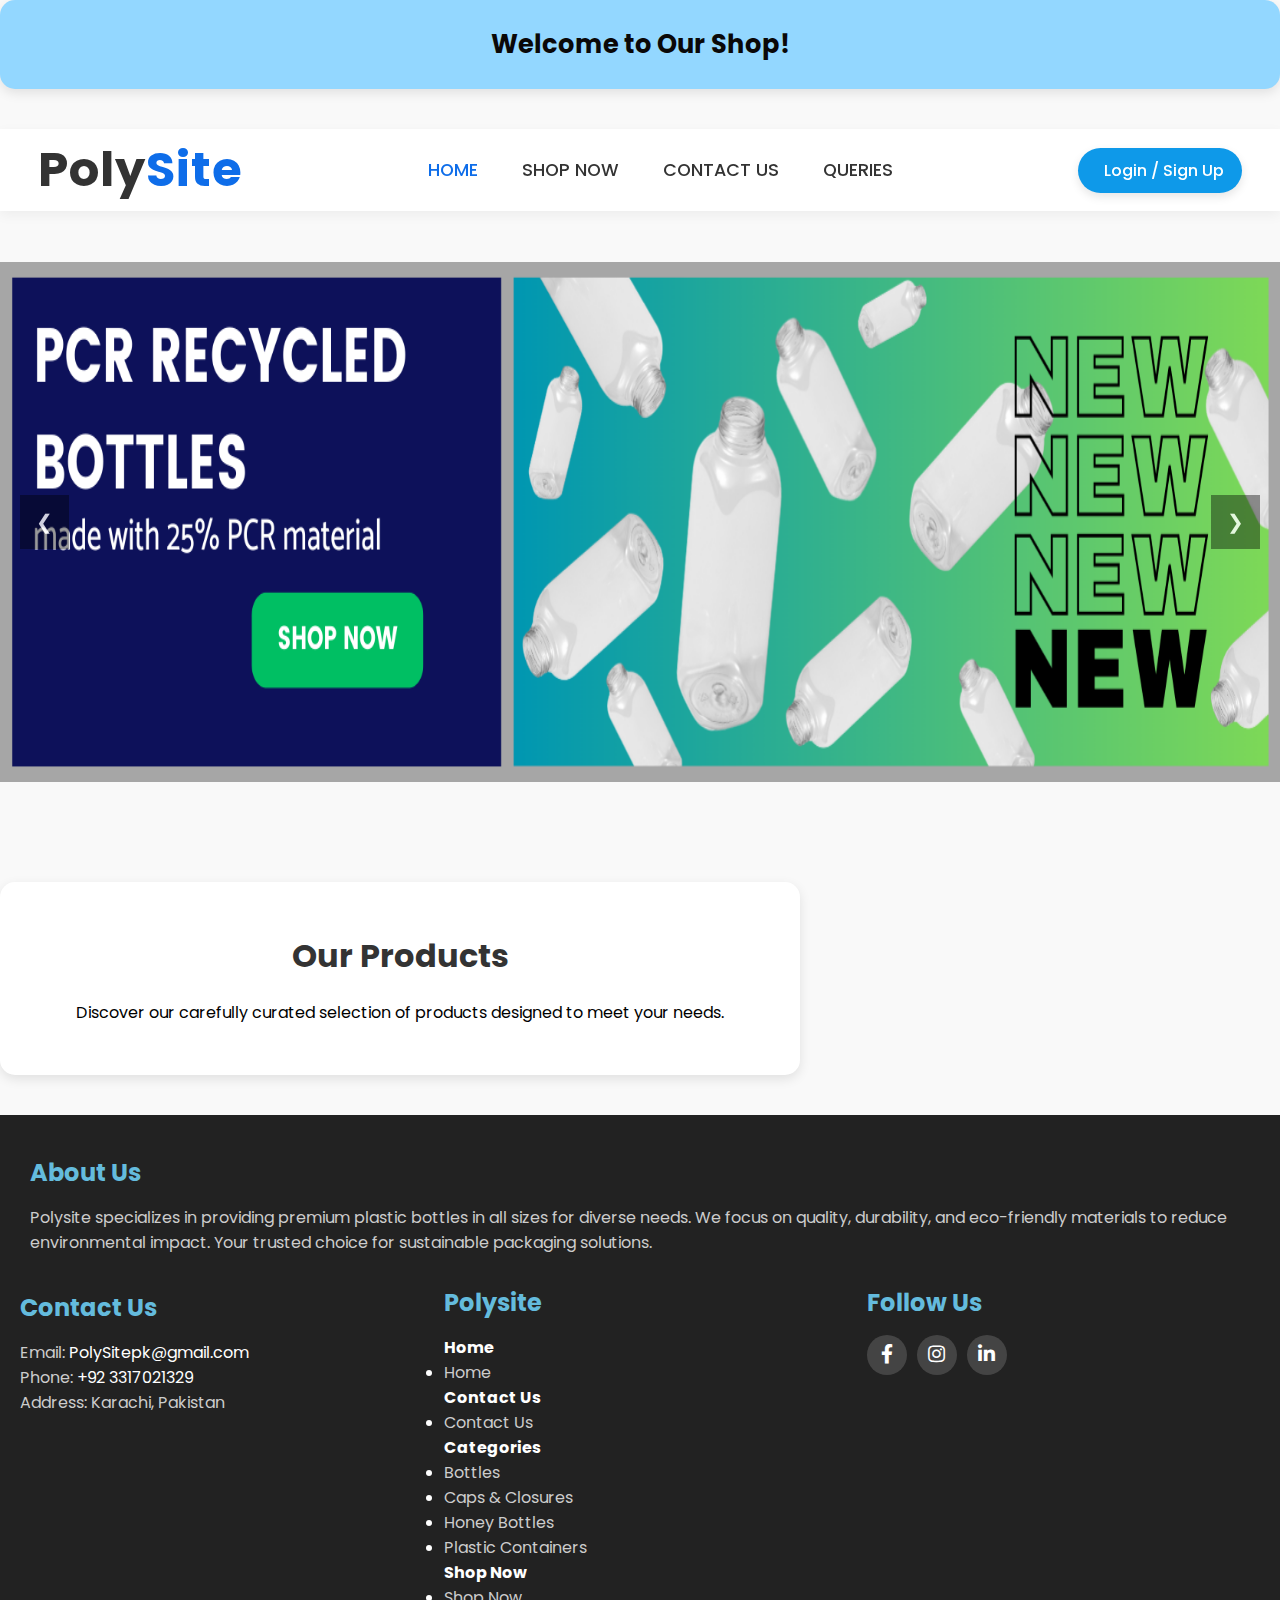
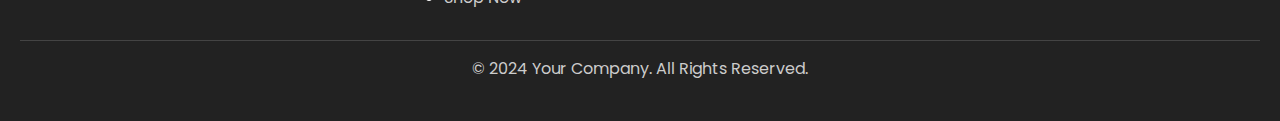
<file: card proucts page/index.html>
<!DOCTYPE html>
<html lang="en">

<head>
    <meta charset="UTF-8">
    <meta name="viewport" content="width=device-width, initial-scale=1.0">
    <title>PolySite</title>
    <!-- Google Font Link -->
    <link href="https://fonts.googleapis.com/css2?family=Poppins:wght@400;500;600;700&display=swap" rel="stylesheet">
    <link href="https://fonts.googleapis.com/css2?family=Inter:wght@400;600;700&display=swap" rel="stylesheet">
    <link rel="stylesheet" href="https://cdnjs.cloudflare.com/ajax/libs/font-awesome/5.15.4/css/all.min.css">
    <link rel="stylesheet" href="index.css">
    <link rel="stylesheet" href="script.js">
    <link rel="stylesheet" href="login.html">
    <link rel="stylesheet" href="sitemap.css">
</head>

<body>
    <div id="welcome-section">
        <h2 id="text-welcome">Welcome to Our Shop!</h2>

    </div>
    <!-- Navbar start -->
    <nav class="navbar">
        <div class="logo">Poly<span>Site</span></div>
        <ul class="nav-links">
            <li><a href="index.html" class="active">Home</a></li>
            <li><a href="#">Shop Now</a></li>
            <li><a href="contact.html">Contact Us</a></li>
            <li><a href="FAQ queiries.html">Queries</a></li>
        </ul>

       

            <!-- Login/Sign Up -->
            <button class="login-button" onclick="location.href='login.html'">
                <span class="login-icon"></span>
                <span class="login-text">Login / Sign Up</span>
            </button>
        </div>

        <!-- Hamburger Menu -->
        <div class="hamburger" onclick="toggleMenu()">
            <div></div>
            <div></div>
            <div></div>
        </div>
    </nav>
    <!-- Navbar end-->
    <!--slider start-->

    <div class="slider">
        <div class="slides">
            <div class="slide"><img src="Square-PCR-Homepage-Banner-Slide.png" alt="Slide 1"></div>
            <div class="slide"><img src="bnr-oval-honey.png" alt="Slide 2"></div>
            <div class="slide"><img src="bnr-square-bottle.png" alt="Slide 3"></div>
            <div class="slide"><img src="bnr-HoneyBearSlide-min.png" alt="Slide 4"></div>
        </div>
        <button class="prev" onclick="prevSlide()">&#10094;</button>
        <button class="next" onclick="nextSlide()">&#10095;</button>
    </div>

    <script src="script.js"></script>

    <!--cards start-->
    <!-- Welcome Section -->

    <!-- Product Section -->
    <div id="product-section">
        <h2>Our Products</h2>
        <p>Discover our carefully curated selection of products designed to meet your needs.</p>
        <!-- Add product items here -->
    </div>

    <!-- Sitemap and Footer Start -->
    <footer class="footer">
        <div class="footer-container">
            <!-- About Section -->
            <div class="footer-about">
                <h3>About Us</h3>
                <p>Polysite specializes in providing premium plastic bottles in all sizes for diverse needs. We focus on
                    quality, durability, and eco-friendly materials to reduce environmental impact. Your trusted choice
                    for sustainable packaging solutions.</p>
            </div>

            <!-- Contact Us Section -->
            <div id="contact-us" class="footer-contact">
                <h3>Contact Us</h3>
                <p>Email: <a href="https://mail.google.com/mail/?view=cm&to=Groccerystorepk@gmail.com"
                        target="_blank">PolySitepk@gmail.com</a></p>
                <p>Phone: <a href="javascript:void(0)" onclick="copyPhoneNumber()" class="copy-tooltip">+92
                        3317021329<span class="tooltip">Copied!</span></a></p>
                <p>Address: Karachi, Pakistan</p>
            </div>

            <!-- Sitemap Section -->
            <div class="footer-sitemap">
                <div class="footer-sitemap-grid">
                    <div class="footer-sitemap-column1">
                        <h4>Polysite</h4>

                    </div>
                    <div class="footer-sitemap-column">
                        <h4>Home</h4>
                        <ul>
                            <li><a href="index.html">Home</a></li>
                        </ul>
                    </div>
                    <div class="footer-sitemap-column">
                        <h4>Contact Us</h4>
                        <ul>
                            <li><a href="contact.html">Contact Us</a></li>
                        </ul>
                    </div>
                    <div class="footer-sitemap-column">
                        <h4>Categories</h4>
                        <ul>
                            <li><a href="bottles.html">Bottles</a></li>
                            <li><a href="caps.html">Caps & Closures</a></li>
                            <li><a href="honey-bottles.html">Honey Bottles</a></li>
                            <li><a href="plastic-containers.html">Plastic Containers</a></li>
                        </ul>
                    </div>
                    <div class="footer-sitemap-column">
                        <h4>Shop Now</h4>
                        <ul>
                            <li><a href="shop-now.html">Shop Now</a></li>
                        </ul>
                    </div>
                </div>
            </div>

            <!-- Social Media Links -->
            <div class="footer-social">
                <h3>Follow Us</h3>
                <ul class="social-links">
                    <li><a href="https://www.facebook.com/profile.php?id=61570043575715" target="_blank"
                            aria-label="Facebook"><i class="fab fa-facebook-f"></i></a></li>
                    <li><a href="https://www.instagram.com/kashanhyder_0620/" target="_blank" aria-label="Instagram"><i
                                class="fab fa-instagram"></i></a></li>
                    <li><a href="" target="_blank" aria-label="LinkedIn"><i class="fab fa-linkedin-in"></i></a></li>
                </ul>
            </div>
        </div>

        <!-- Bottom Bar -->
        <div class="footer-bottom">
            <p>&copy; 2024 Your Company. All Rights Reserved.</p>
        </div>
    </footer>

    <!-- JavaScript for copying phone number -->
    <script>
        function copyPhoneNumber() {
            const phoneNumber = "+92 3317021329";
            navigator.clipboard.writeText(phoneNumber).then(function () {
                const tooltip = document.querySelector('.tooltip');
                tooltip.style.visibility = 'visible';
                setTimeout(function () {
                    tooltip.style.visibility = 'hidden';
                }, 2000);
            });
        }
    </script>

    <!-- Footer End -->


    <!--footer end-->
</body>

</html>
</file>
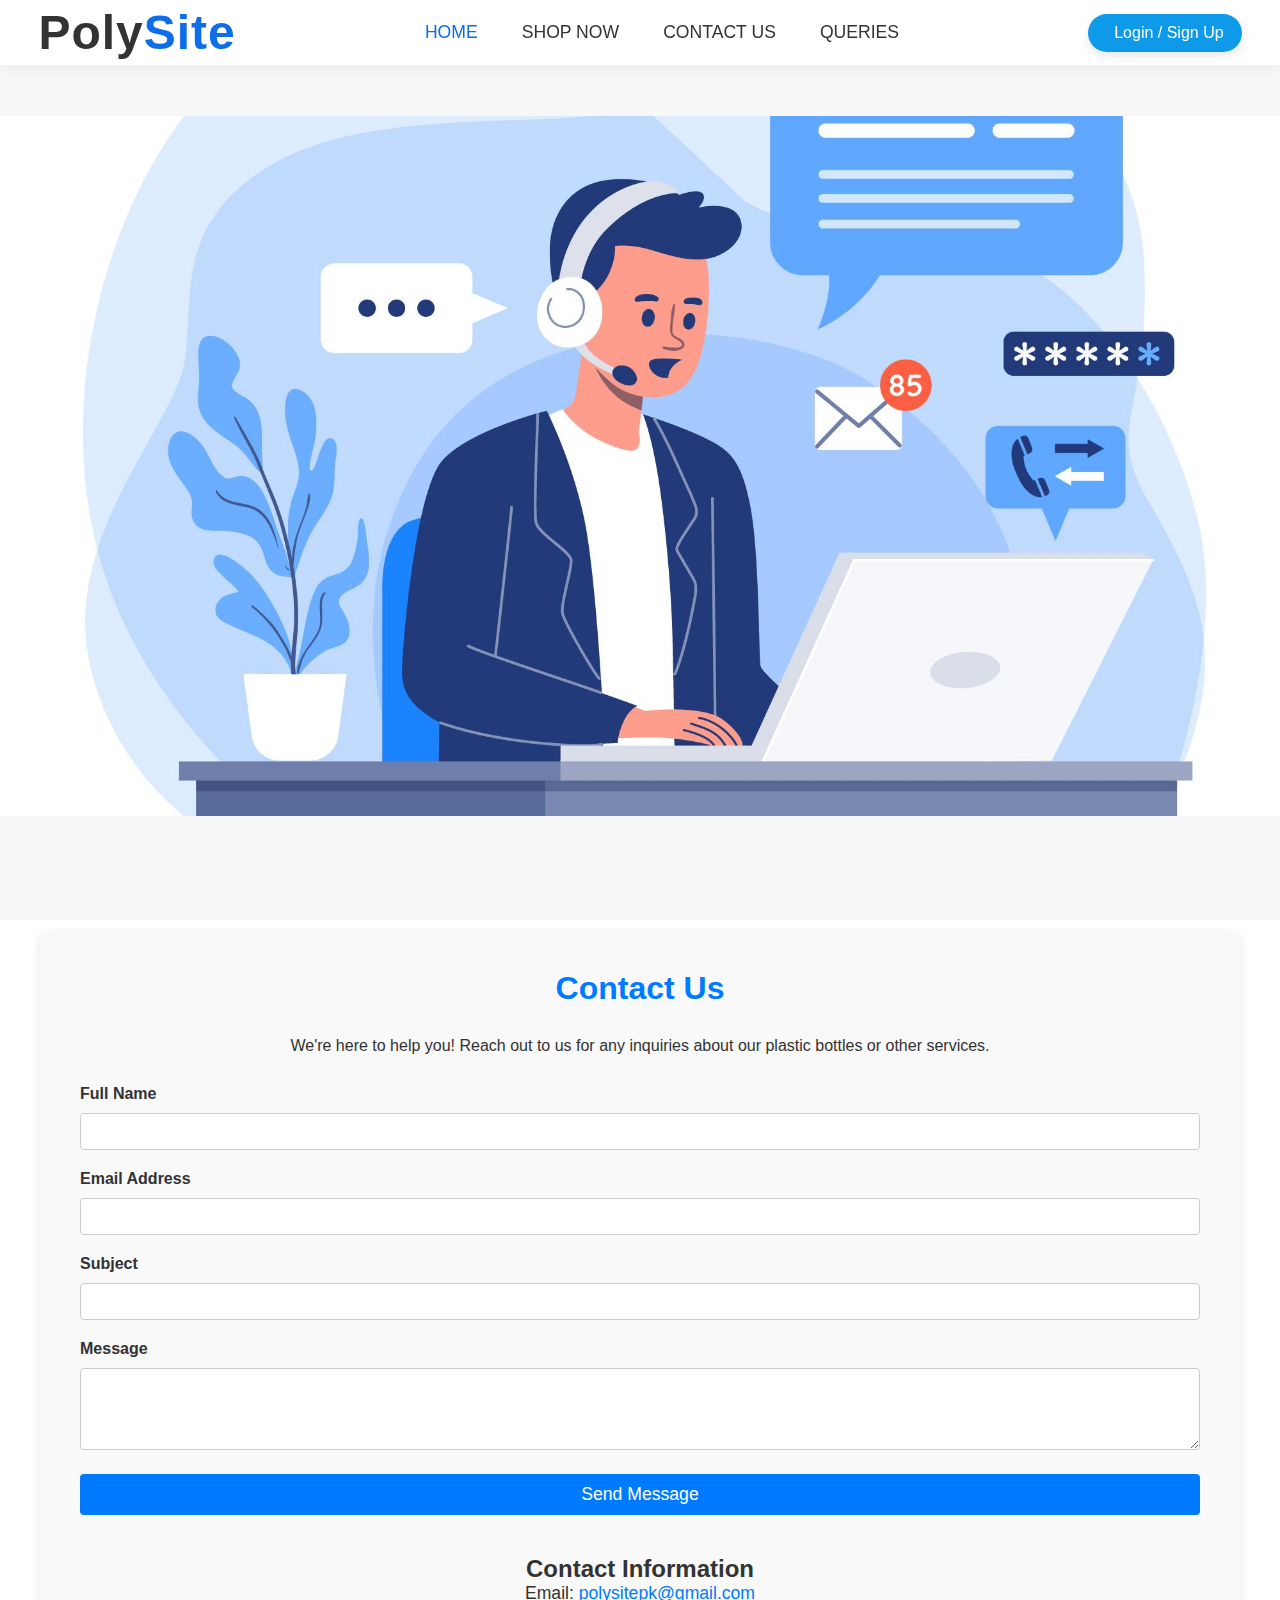
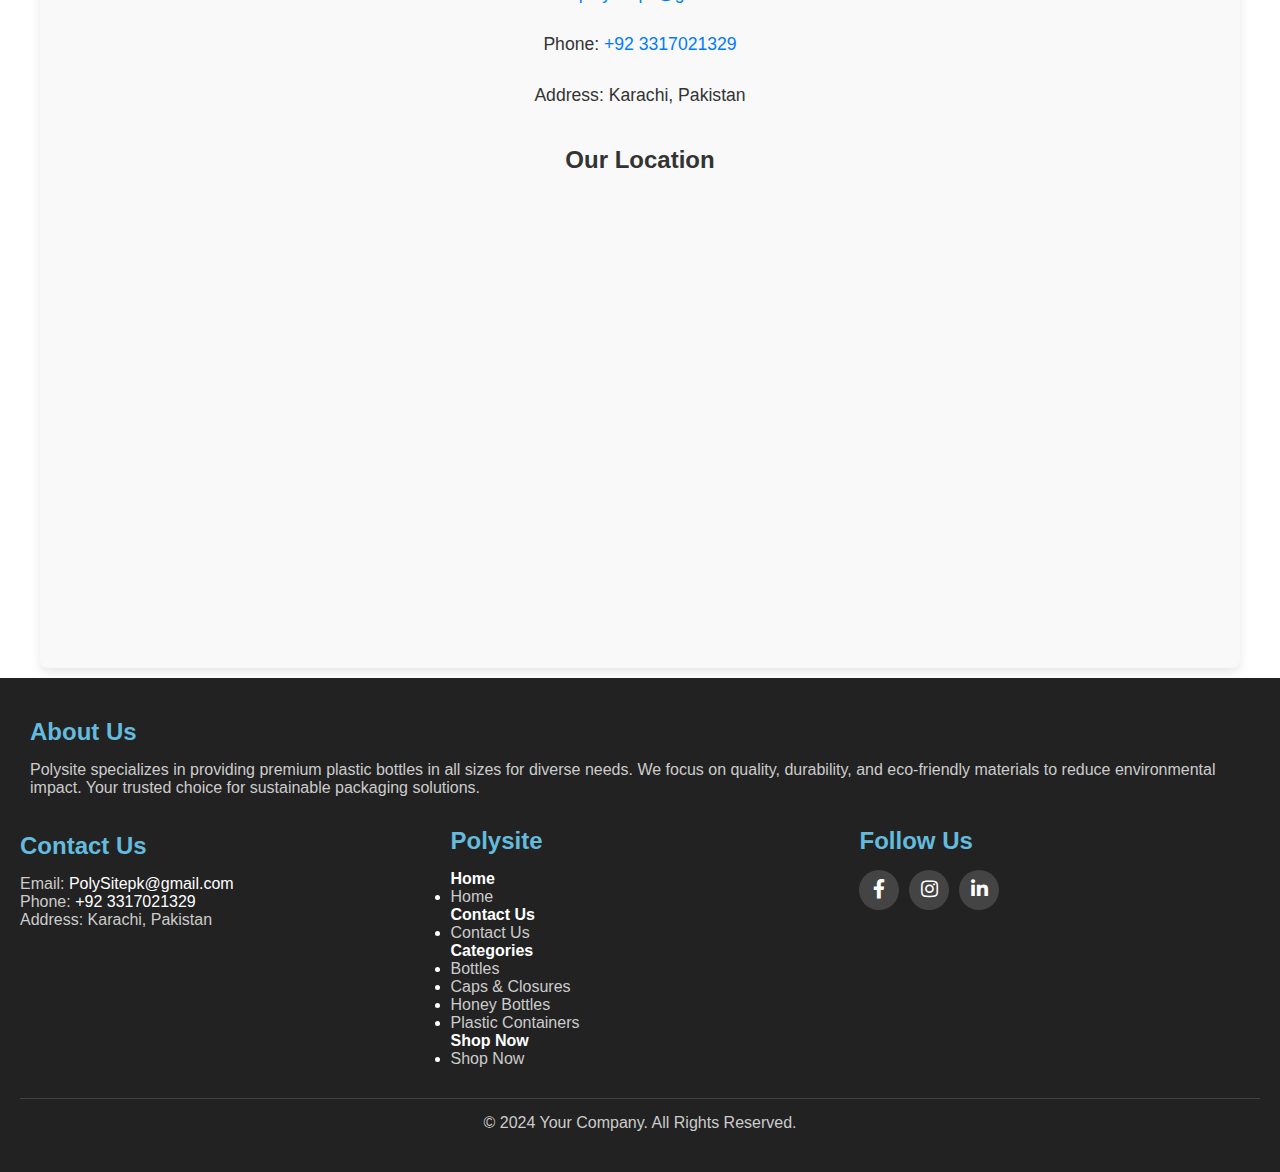
<file: card proucts page/contact.html>
<!DOCTYPE html>
<html lang="en">
<head>
    <meta charset="UTF-8">
    <meta name="viewport" content="width=device-width, initial-scale=1.0">
    <title>Contact Us | Polysite</title>
    <link rel="stylesheet" href="index.css">
    <link rel="stylesheet" href="script.js">
    <link href="https://fonts.googleapis.com/css2?family=Poppins:wght@400;500;600;700&display=swap" rel="stylesheet">
    <link href="https://fonts.googleapis.com/css2?family=Inter:wght@400;600;700&display=swap" rel="stylesheet">
    <link rel="stylesheet" href="https://cdnjs.cloudflare.com/ajax/libs/font-awesome/5.15.4/css/all.min.css">
    
</head>
<body>
<!-- Navbar start -->
<nav class="navbar">
    <div class="logo">Poly<span>Site</span></div>
    <ul class="nav-links">
        <li><a href="index.html" class="active">Home</a></li>
        <li><a href="#">Shop Now</a></li>
        <li><a href="contact.html">Contact Us</a></li>
        <li><a href="FAQ queiries.html">Queries</a></li>
    </ul>

   

        <!-- Login/Sign Up -->
        <button class="login-button" onclick="location.href='login.html'">
            <span class="login-icon"></span>
            <span class="login-text">Login / Sign Up</span>
        </button>
    </div>

    <!-- Hamburger Menu -->
    <div class="hamburger" onclick="toggleMenu()">
        <div></div>
        <div></div>
        <div></div>
    </div>  
</nav>
<!-- Navbar end-->
<div class="contact-img1">
    <img src="5124556.jpg" alt="background">
</div>

<style>
    .contact-img1 img {
        width: 100%; /* Makes the width extend from left to right */
        height: 700px; /* Maintains aspect ratio */
        object-fit: cover;
         /* Adjust this value to make it smaller */
         margin-bottom: 100px;
    }
</style>
    <!-- Contact Section -->
    <section class="contact-section">
        <div class="contact-container">
            <h1>Contact Us</h1>
            <p>We're here to help you! Reach out to us for any inquiries about our plastic bottles or other services.</p>

            <!-- Contact Form -->
            <form id="contact-form" class="contact-form" onsubmit="return validateForm()">
                <div class="form-group">
                    <label for="name">Full Name</label>
                    <input type="text" id="name" name="name" required>
                </div>
                <div class="form-group">
                    <label for="email">Email Address</label>
                    <input type="email" id="email" name="email" required>
                </div>
                <div class="form-group">
                    <label for="subject">Subject</label>
                    <input type="text" id="subject" name="subject" required>
                </div>
                <div class="form-group">
                    <label for="message">Message</label>
                    <textarea id="message" name="message" rows="4" required></textarea>
                </div>
                <button type="submit">Send Message</button>
            </form>

            <!-- Contact Information -->
            <div class="contact-info">
                <h2>Contact Information</h2>
                <p>Email: <a href="mailto:polysitepk@gmail.com">polysitepk@gmail.com</a></p>
                <p>Phone: <a href="tel:+923317021329">+92 3317021329</a></p>
                <p>Address: Karachi, Pakistan</p>
            </div>

            <!-- Google Map (Optional) -->
            <div class="map-container">
                <h2>Our Location</h2>
                <iframe src="https://www.google.com/maps/embed?pb=!1m18!1m12!1m3!1d3619.999562082566!2d67.34769467624581!3d24.86386454511965!2m3!1f0!2f0!3f0!3m2!1i1024!2i768!4f13.1!3m3!1m2!1s0x3eb3330027d49fa5%3A0x4a09f9f0a67234f9!2sAptech%20Learning%20Centre%20Gulshan-e-Hadeed%20Branch!5e0!3m2!1sen!2s!4v1738096509586!5m2!1sen!2s" width="600" height="450" style="border:0;" allowfullscreen="" loading="lazy" referrerpolicy="no-referrer-when-downgrade"></iframe>
            </div>
        </div>
    </section>

   

    <!-- JavaScript -->
    <script src="script.js"></script>
</body>
</html>
<style>
/* General Reset */
* {
    margin: 0;
    padding: 0;
    box-sizing: border-box;
    font-family: Arial, sans-serif;
}

body {
    background-color: #f7f7f7;
    color: #333;
}

/* Contact Section */
.contact-section {
    background-color: #fff;
   padding: 10px;
}

.contact-container {
    max-width: 1200px;
    margin: 0 auto;
    padding: 40px;
    background-color: #f9f9f9;
    border-radius: 8px;
    box-shadow: 0 4px 10px rgba(0, 0, 0, 0.1);
}

.contact-container h1 {
    text-align: center;
    margin-bottom: 30px;
    color: #007BFF;
}

.contact-container p {
    text-align: center;
    margin-bottom: 30px;
}

/* Form */
.contact-form .form-group {
    margin-bottom: 20px;
}

.contact-form label {
    display: block;
    font-weight: bold;
    margin-bottom: 5px;
}

.contact-form input, .contact-form textarea {
    width: 100%;
    padding: 10px;
    margin-top: 5px;
    border: 1px solid #ccc;
    border-radius: 4px;
}

.contact-form textarea {
    resize: vertical;
}

.contact-form button {
    background-color: #007BFF;
    color: #fff;
    padding: 10px 20px;
    border: none;
    border-radius: 4px;
    cursor: pointer;
    width: 100%;
    font-size: 1.1em;
}

.contact-form button:hover {
    background-color: #0056b3;
}

/* Contact Information */
.contact-info {
    margin-top: 40px;
    text-align: center;
}

.contact-info p {
    font-size: 1.1em;
}

.contact-info a {
    color: #007BFF;
    text-decoration: none;
}

.contact-info a:hover {
    text-decoration: underline;
}

/* Map Section */
.map-container {
    margin-top: 40px;
    text-align: center;
}

.map-container iframe {
    border: 0;
    width: 100%;
    max-width: 600px;
    height: 450px;
    border-radius: 8px;
}

/* Footer */
/* General Footer and Site Styling */
.footer {
    background-color: #222; /* Keep the footer dark background */
    color: #fff;
    padding: 40px 20px;
    font-family: Arial, sans-serif;
}

.footer-container {
    display: flex;
    justify-content: space-between;
    flex-wrap: wrap;
    gap: 30px;  /* Increased gap between footer sections */
    max-width: 11200px;
    margin: 0 auto;
}

.footer-about{
    margin-left: 10px;
}

.footer-contact {
    flex: 1 1 300px;
    margin-right: 30px;
margin-top: 5px;
}


.footer-contact,
.footer-social {
    flex: 1 1 300px;
    margin-right: 30px;

}

/* Section Headings */
.footer h3 {
    font-size: 1.5rem;
    margin-bottom: 15px;
    color: #64bbdd; /* Light blue for section headings */
}

/* Footer Links and Text */
.footer p, .footer a {
    font-size: 1rem;
    color: #ccc;
    text-decoration: none;
}

.footer a:hover {
    color: #fff;
    text-decoration: underline;
}

.footer-contact a {
    color: #ffffff;
}

.footer-contact a:hover {
    color: #76c5fa;
}

/* Social Media Icons */
.footer-social ul {
    list-style: none;
    padding: 0;
    display: flex;
    gap: 10px;
}

.footer-social li {
    margin: 0;
}

.footer-social a {
    display: inline-block;
    background-color: #444;
    width: 40px;
    height: 40px;
    border-radius: 50%;
    text-align: center;
    line-height: 40px;
    color: #fff;
    font-size: 1.2rem;
    transition: background-color 0.3s ease;
}

.footer-social a:hover {
    background-color: #070607;
}

/* Footer Bottom */
.footer-bottom {
    text-align: center;
    margin-top: 30px;
    border-top: 1px solid #444;
    padding-top: 15px;
    font-size: 0.9rem;
    color: #aaa;
}

/* Tooltip for Copy Phone Number */
.copy-tooltip {
    position: relative;
    cursor: pointer;
}

.tooltip {
    visibility: hidden;
    background-color: #555;
    color: #fff;
    text-align: center;
    border-radius: 4px;
    padding: 4px 8px;
    position: absolute;
    bottom: 125%;
    left: 50%;
    transform: translateX(-50%);
    opacity: 0;
    transition: opacity 0.3s;
    font-size: 12px;
    white-space: nowrap;
}

.tooltip::after {
    content: "";
    position: absolute;
    top: 100%;
    left: 50%;
    margin-left: -5px;
    border-width: 5px;
    border-style: solid;
    border-color: #555 transparent transparent transparent;
}

.copy-tooltip.active .tooltip {
    visibility: visible;
    opacity: 1;
}

/* Sitemap Container */
.sitemap-container {
    width: 100%;
    max-width: 1200px;
    margin: auto;
    background: #fff;
    padding: 40px;
    border-radius: 10px;
    box-shadow: 0 4px 10px rgba(0, 0, 0, 0.1);

}

/* Heading for Sitemap */
.sitemap-container h1 {
    text-align: center;
    margin-bottom: 40px;
    color: #64bbdd;  /* Light blue for heading */
    font-weight: 700;
    font-size: 2.5em;
}

/* Grid Layout for Sitemap */
.sitemap-grid {
    display: grid;
    grid-template-columns: repeat(auto-fit, minmax(300px, 1fr));
    gap: 30px;
    transition: all 0.3s ease-in-out;
}

/* Individual Sitemap Column */
.sitemap-column {
    background: #f9f9f9;
    padding: 25px;
    border-radius: 8px;
    box-shadow: 0 2px 6px rgba(0, 0, 0, 0.1);
    transition: box-shadow 0.3s ease;
}

/* Hover Effect for Sitemap Columns */
.sitemap-column:hover {
    box-shadow: 0 6px 12px rgba(0, 0, 0, 0.15);
}

/* Title of Each Sitemap Column */
.sitemap-column h2 {
    color: #64bbdd;  /* Light blue for section titles */
    margin-bottom: 15px;
    font-size: 1.6em;
    font-weight: 600;
}

/* List Styling Inside Sitemap Columns */
.sitemap-column ul {
    list-style-type: none;
}

/* List Item Styling */
.sitemap-column ul li {
    margin: 12px 0;
    font-size: 1.1em;
    color: #555;
}


.footer-sitemap{
    margin-right: 250px;
}
.footer-sitemap-column1 {
    font-size: 1.5rem;
    margin-bottom: 15px;
    color: #64bbdd; /* Light blue for section headings */
}

/* Adjustments on Smaller Screens */
@media (max-width: 1024px) {
    .sitemap-grid {
        grid-template-columns: repeat(auto-fit, minmax(250px, 1fr));
    }
}

@media (max-width: 768px) {
    .sitemap-grid {
        grid-template-columns: repeat(auto-fit, minmax(220px, 1fr));
    }
}

@media (max-width: 480px) {
    .sitemap-container {
        padding: 20px;
    }

    .sitemap-container h1 {
        font-size: 2em;
    }

    .sitemap-grid {
        grid-template-columns: 1fr;
    }
}

/*footer end*/
</style>
<script>
    function validateForm() {
    const name = document.getElementById('name').value.trim();
    const email = document.getElementById('email').value.trim();
    const subject = document.getElementById('subject').value.trim();
    const message = document.getElementById('message').value.trim();

    if (!name || !email || !subject || !message) {
        alert('Please fill in all fields.');
        return false; // Prevent form submission
    }

    // Optional: You can add more validation here (e.g., email format, etc.)

    alert('Your message has been sent!');
    return true; // Allow form submission
}

</script>
<!-- Sitemap and Footer Start -->
<footer class="footer">
    <div class="footer-container">
        <!-- About Section -->
        <div class="footer-about">
            <h3>About Us</h3>
            <p>Polysite specializes in providing premium plastic bottles in all sizes for diverse needs. We focus on quality, durability, and eco-friendly materials to reduce environmental impact. Your trusted choice for sustainable packaging solutions.</p>
        </div>

        <!-- Contact Us Section -->
        <div id="contact-us" class="footer-contact">
            <h3>Contact Us</h3>
            <p>Email: <a href="https://mail.google.com/mail/?view=cm&to=Groccerystorepk@gmail.com" target="_blank">PolySitepk@gmail.com</a></p>
            <p>Phone: <a href="javascript:void(0)" onclick="copyPhoneNumber()" class="copy-tooltip">+92 3317021329<span class="tooltip">Copied!</span></a></p>
            <p>Address: Karachi, Pakistan</p>
        </div>

        <!-- Sitemap Section -->    
        <div class="footer-sitemap">
            <div class="footer-sitemap-grid">
                <div class="footer-sitemap-column1">
                    <h4>Polysite</h4>
                    
                </div>
                <div class="footer-sitemap-column">
                    <h4>Home</h4>
                    <ul>
                        <li><a href="index.html">Home</a></li>
                    </ul>
                </div>
                <div class="footer-sitemap-column">
                    <h4>Contact Us</h4>
                    <ul>
                        <li><a href="contact.html">Contact Us</a></li>
                    </ul>
                </div>
                <div class="footer-sitemap-column">
                    <h4>Categories</h4>
                    <ul>
                        <li><a href="bottles.html">Bottles</a></li>
                        <li><a href="caps.html">Caps & Closures</a></li>
                        <li><a href="honey-bottles.html">Honey Bottles</a></li>
                        <li><a href="plastic-containers.html">Plastic Containers</a></li>
                    </ul>
                </div>
                <div class="footer-sitemap-column">
                    <h4>Shop Now</h4>
                    <ul>
                        <li><a href="shop-now.html">Shop Now</a></li>
                    </ul>
                </div>
            </div>
        </div>

        <!-- Social Media Links -->
        <div class="footer-social">
            <h3>Follow Us</h3>
            <ul class="social-links">
                <li><a href="https://www.facebook.com/profile.php?id=61570043575715" target="_blank" aria-label="Facebook"><i class="fab fa-facebook-f"></i></a></li>
                <li><a href="https://www.instagram.com/kashanhyder_0620/" target="_blank" aria-label="Instagram"><i class="fab fa-instagram"></i></a></li>
                <li><a href="" target="_blank" aria-label="LinkedIn"><i class="fab fa-linkedin-in"></i></a></li>
            </ul>
        </div>
    </div>

    <!-- Bottom Bar -->
    <div class="footer-bottom">
        <p>&copy; 2024 Your Company. All Rights Reserved.</p>
    </div>
</footer>



<!-- Footer End -->
</file>
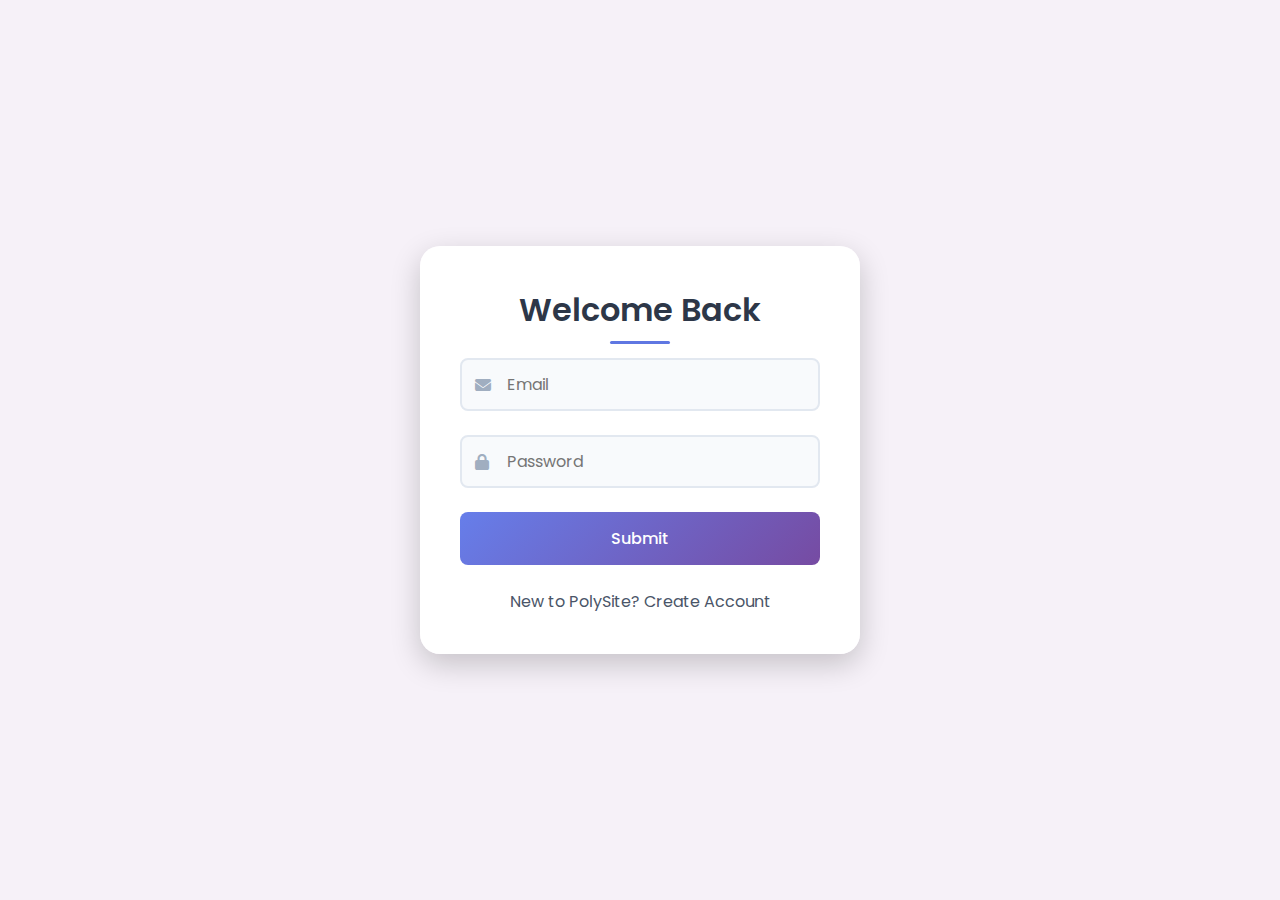
<file: card proucts page/login.html>
<!DOCTYPE html>
<html lang="en">
<head>
    <meta charset="UTF-8">
    <meta name="viewport" content="width=device-width, initial-scale=1.0">
    <title>PolySite - Secure Access</title>
    <link rel="stylesheet" href="https://cdnjs.cloudflare.com/ajax/libs/font-awesome/6.4.0/css/all.min.css">
    <style>
        @import url('https://fonts.googleapis.com/css2?family=Poppins:wght@300;400;500;600&display=swap');

        * {
            margin: 0;
            padding: 0;
            box-sizing: border-box;
            font-family: 'Poppins', sans-serif;
        }

        body {
            background-color: rgb(246, 241, 248);
            min-height: 100vh;
            display: flex;
            justify-content: center;
            align-items: center;
            padding: 20px;
            animation: gradientShift 15s ease infinite;
        }

        .container {
            background: rgba(255, 255, 255, 0.95);
            padding: 2.5rem;
            border-radius: 20px;
            box-shadow: 0 10px 30px rgba(0, 0, 0, 0.2);
            width: 100%;
            max-width: 440px;
            transform: translateY(0);
            opacity: 1;
            transition: all 0.4s ease;
            position: relative;
            overflow: hidden;
        }

        .container::before {
            content: '';
            position: absolute;
            top: -50%;
            left: -50%;
            width: 200%;
            height: 200%;
            background: linear-gradient(45deg, transparent, rgba(255,255,255,0.1), transparent);
            transform: rotate(45deg);
            animation: shine 3s infinite;
        }

        .container:hover {
            transform: translateY(-5px);
            box-shadow: 0 15px 35px rgba(0, 0, 0, 0.3);
        }

        h2 {
            color: #2d3748;
            text-align: center;
            margin-bottom: 1.5rem;
            font-size: 2rem;
            font-weight: 600;
            position: relative;
        }

        h2::after {
            content: '';
            position: absolute;
            bottom: -10px;
            left: 50%;
            transform: translateX(-50%);
            width: 60px;
            height: 3px;
            background: #5f77e2;
            border-radius: 2px;
        }

        .form-group {
            position: relative;
            margin-bottom: 1.5rem;
        }

        .form-group i {
            position: absolute;
            top: 50%;
            left: 15px;
            transform: translateY(-50%);
            color: #a0aec0;
            transition: all 0.3s ease;
        }

        input {
            width: 100%;
            padding: 12px 20px 12px 45px;
            border: 2px solid #e2e8f0;
            border-radius: 8px;
            font-size: 1rem;
            transition: all 0.3s ease;
            background: #f8fafc;
        }

        input:focus {
            outline: none;
            border-color: #667eea;
            background: #fff;
            box-shadow: 0 0 0 3px rgba(102, 126, 234, 0.1);
        }

        input:focus + i {
            color: #667eea;
        }

        button {
            width: 100%;
            padding: 14px;
            background: linear-gradient(135deg, #667eea 0%, #764ba2 100%);
            color: white;
            border: none;
            border-radius: 8px;
            font-size: 1rem;
            font-weight: 500;
            cursor: pointer;
            transition: all 0.3s ease;
            position: relative;
            overflow: hidden;
        }

        button::before {
            content: '';
            position: absolute;
            top: 0;
            left: -100%;
            width: 100%;
            height: 100%;
            background: linear-gradient(90deg, transparent, rgba(255,255,255,0.2), transparent);
            transition: 0.5s;
        }

        button:hover::before {
            left: 100%;
        }

        button:hover {
            transform: translateY(-2px);
            box-shadow: 0 5px 15px rgba(102, 126, 234, 0.4);
        }

        .toggle-link {
            text-align: center;
            margin-top: 1.5rem;
            color: #4a5568;
            transition: all 0.3s ease;
            cursor: pointer;
            position: relative;
        }

        .toggle-link:hover {
            color: #667eea;
        }

        .toggle-link::after {
            content: '';
            position: absolute;
            bottom: -2px;
            left: 0;
            width: 0;
            height: 1px;
            background: #667eea;
            transition: width 0.3s ease;
        }

        .toggle-link:hover::after {
            width: 100%;
        }

        @keyframes gradientShift {
            0% { background-position: 0% 50%; }
            50% { background-position: 100% 50%; }
            100% { background-position: 0% 50%; }
        }

        @keyframes shine {
            0% { left: -50%; }
            100% { left: 150%; }
        }

        @media (max-width: 480px) {
            .container {
                padding: 1.5rem;
                border-radius: 15px;
            }

            h2 {
                font-size: 1.75rem;
            }

            input {
                padding: 10px 15px 10px 40px;
                font-size: 0.9rem;
            }

            button {
                padding: 12px;
                font-size: 0.9rem;
            }
        }

        /* Loading Spinner */
        .loader {
            display: none;
            width: 24px;
            height: 24px;
            border: 3px solid #fff;
            border-bottom-color: transparent;
            border-radius: 50%;
            animation: rotation 1s linear infinite;
            margin: 0 auto;
        }

        @keyframes rotation {
            0% { transform: rotate(0deg); }
            100% { transform: rotate(360deg); }
        }

        /* Error Message */
        .error-message {
            color: #e53e3e;
            font-size: 0.875rem;
            margin-top: -0.5rem;
            margin-bottom: 1rem;
            display: none;
        }
    </style>
</head>
<body>
    <div class="container">
        <h2 id="formTitle">Welcome Back</h2>
        <form id="authForm">
            <div class="form-group">
                <i class="fas fa-envelope"></i>
                <input type="email" id="email" placeholder="Email" required>
            </div>
            <div class="form-group">
                <i class="fas fa-lock"></i>
                <input type="password" id="password" placeholder="Password" required>
            </div>
            <div id="confirmPasswordField" style="display: none;">
                <div class="form-group">
                    <i class="fas fa-lock"></i>
                    <input type="password" id="confirmPassword" placeholder="Confirm Password">
                </div>
            </div>
            <div class="error-message" id="errorMessage"></div>
            <button type="submit">
                <span id="buttonText">Submit</span>
                <div class="loader"></div>
            </button>
        </form>
        <p class="toggle-link" id="toggleFormLink">New to PolySite? Create Account</p>
    </div>

    <script>
        const formTitle = document.getElementById('formTitle');
        const authForm = document.getElementById('authForm');
        const toggleFormLink = document.getElementById('toggleFormLink');
        const confirmPasswordField = document.getElementById('confirmPasswordField');
        const errorMessage = document.getElementById('errorMessage');
        const buttonText = document.getElementById('buttonText');
        const loader = document.querySelector('.loader');

        let isSignUp = false;

        // Toggle between Login and Sign-Up
        toggleFormLink.addEventListener('click', () => {
            isSignUp = !isSignUp;
            formTitle.textContent = isSignUp ? 'Create Account' : 'Welcome Back';
            toggleFormLink.textContent = isSignUp
                ? 'Existing user? Sign In'
                : 'New to PolySite? Create Account';
            confirmPasswordField.style.display = isSignUp ? 'block' : 'none';
            errorMessage.style.display = 'none';
        });

        // Handle form submission
        authForm.addEventListener('submit', async (e) => {
            e.preventDefault();
            buttonText.style.display = 'none';
            loader.style.display = 'block';

            const email = document.getElementById('email').value;
            const password = document.getElementById('password').value;

            // Simulate API call delay
            await new Promise(resolve => setTimeout(resolve, 1000));

            if (isSignUp) {
                const confirmPassword = document.getElementById('confirmPassword').value;

                if (password !== confirmPassword) {
                    showError('Passwords do not match!');
                    return;
                }

                if (localStorage.getItem(email)) {
                    showError('Email already registered. Please login.');
                    return;
                }

                localStorage.setItem(email, password);
                showSuccess('Registration Successful! Redirecting...');
                setTimeout(() => toggleFormLink.click(), 1500);
            } else {
                const storedPassword = localStorage.getItem(email);

                if (!storedPassword) {
                    showError('Account not found. Please sign up.');
                } else if (storedPassword === password) {
                    showSuccess('Login Successful! Redirecting...');
                } else {
                    showError('Incorrect password. Please try again.');
                }
            }

            resetForm();
        });

        function showError(message) {
            errorMessage.textContent = message;
            errorMessage.style.display = 'block';
            loader.style.display = 'none';
            buttonText.style.display = 'block';
        }

        function showSuccess(message) {
            errorMessage.style.display = 'none';
            alert(message);
            loader.style.display = 'none';
            buttonText.style.display = 'block';
        }

        function resetForm() {
            authForm.reset();
        }
    </script>
</body>
</html>
</file>
<file: card proucts page/sitemap.css>
/* General Footer and Site Styling */
.footer {
    background-color: #222; /* Keep the footer dark background */
    color: #fff;
    padding: 40px 20px;
    font-family: Arial, sans-serif;
}

.footer-container {
    display: flex;
    justify-content: space-between;
    flex-wrap: wrap;
    gap: 30px;  /* Increased gap between footer sections */
    max-width: 11200px;
    margin: 0 auto;
}

.footer-about{
    margin-left: 10px;
}

.footer-contact {
    flex: 1 1 300px;
    margin-right: 30px;
margin-top: 5px;
}


.footer-contact,
.footer-social {
    flex: 1 1 300px;
    margin-right: 30px;

}

/* Section Headings */
.footer h3 {
    font-size: 1.5rem;
    margin-bottom: 15px;
    color: #64bbdd; /* Light blue for section headings */
}

/* Footer Links and Text */
.footer p, .footer a {
    font-size: 1rem;
    color: #ccc;
    text-decoration: none;
}

.footer a:hover {
    color: #fff;
    text-decoration: underline;
}

.footer-contact a {
    color: #ffffff;
}

.footer-contact a:hover {
    color: #76c5fa;
}

/* Social Media Icons */
.footer-social ul {
    list-style: none;
    padding: 0;
    display: flex;
    gap: 10px;
}

.footer-social li {
    margin: 0;
}

.footer-social a {
    display: inline-block;
    background-color: #444;
    width: 40px;
    height: 40px;
    border-radius: 50%;
    text-align: center;
    line-height: 40px;
    color: #fff;
    font-size: 1.2rem;
    transition: background-color 0.3s ease;
}

.footer-social a:hover {
    background-color: #070607;
}

/* Footer Bottom */
.footer-bottom {
    text-align: center;
    margin-top: 30px;
    border-top: 1px solid #444;
    padding-top: 15px;
    font-size: 0.9rem;
    color: #aaa;
}

/* Tooltip for Copy Phone Number */
.copy-tooltip {
    position: relative;
    cursor: pointer;
}

.tooltip {
    visibility: hidden;
    background-color: #555;
    color: #fff;
    text-align: center;
    border-radius: 4px;
    padding: 4px 8px;
    position: absolute;
    bottom: 125%;
    left: 50%;
    transform: translateX(-50%);
    opacity: 0;
    transition: opacity 0.3s;
    font-size: 12px;
    white-space: nowrap;
}

.tooltip::after {
    content: "";
    position: absolute;
    top: 100%;
    left: 50%;
    margin-left: -5px;
    border-width: 5px;
    border-style: solid;
    border-color: #555 transparent transparent transparent;
}

.copy-tooltip.active .tooltip {
    visibility: visible;
    opacity: 1;
}

/* Sitemap Container */
.sitemap-container {
    width: 100%;
    max-width: 1200px;
    margin: auto;
    background: #fff;
    padding: 40px;
    border-radius: 10px;
    box-shadow: 0 4px 10px rgba(0, 0, 0, 0.1);

}

/* Heading for Sitemap */
.sitemap-container h1 {
    text-align: center;
    margin-bottom: 40px;
    color: #64bbdd;  /* Light blue for heading */
    font-weight: 700;
    font-size: 2.5em;
}

/* Grid Layout for Sitemap */
.sitemap-grid {
    display: grid;
    grid-template-columns: repeat(auto-fit, minmax(300px, 1fr));
    gap: 30px;
    transition: all 0.3s ease-in-out;
}

/* Individual Sitemap Column */
.sitemap-column {
    background: #f9f9f9;
    padding: 25px;
    border-radius: 8px;
    box-shadow: 0 2px 6px rgba(0, 0, 0, 0.1);
    transition: box-shadow 0.3s ease;
}

/* Hover Effect for Sitemap Columns */
.sitemap-column:hover {
    box-shadow: 0 6px 12px rgba(0, 0, 0, 0.15);
}

/* Title of Each Sitemap Column */
.sitemap-column h2 {
    color: #64bbdd;  /* Light blue for section titles */
    margin-bottom: 15px;
    font-size: 1.6em;
    font-weight: 600;
}

/* List Styling Inside Sitemap Columns */
.sitemap-column ul {
    list-style-type: none;
}

/* List Item Styling */
.sitemap-column ul li {
    margin: 12px 0;
    font-size: 1.1em;
    color: #555;
}


.footer-sitemap{
    margin-right: 250px;
}
.footer-sitemap-column1 {
    font-size: 1.5rem;
    margin-bottom: 15px;
    color: #64bbdd; /* Light blue for section headings */
}

/* Adjustments on Smaller Screens */
@media (max-width: 1024px) {
    .sitemap-grid {
        grid-template-columns: repeat(auto-fit, minmax(250px, 1fr));
    }
}

@media (max-width: 768px) {
    .sitemap-grid {
        grid-template-columns: repeat(auto-fit, minmax(220px, 1fr));
    }
}

@media (max-width: 480px) {
    .sitemap-container {
        padding: 20px;
    }

    .sitemap-container h1 {
        font-size: 2em;
    }

    .sitemap-grid {
        grid-template-columns: 1fr;
    }
}
</file>
<file: card proucts page/index.css>
/* General Reset */
* {
    margin: 0;
    padding: 0;
    box-sizing: border-box;
    font-family: 'Poppins', sans-serif;
    /* Modern font */
}

body {
    background-color: #f9f9f9;
    /* Light background for a clean look */
}
/* Navbar Container */
.navbar {
    display: flex;
    justify-content: space-between;
    align-items: center;
    padding: 5px 3%;
    background: #fff;
    box-shadow: 0 4px 12px rgba(0, 0, 0, 0.05);
    /* Softer shadow */
    position: sticky;
    top: 0;
    left: 0;
    right: 0;
    z-index: 10;
    transition: all 0.3s ease;
    margin-bottom: 4%;

}

/* Logo Styles */
.navbar .logo {
    font-size: 3rem;
    font-weight: 700;
    color: #333;
    /* Darker color for better contrast */
    letter-spacing: 1px;
    transition: transform 0.3s ease;

}

.navbar .logo:hover {
    transform: scale(1.05);
    /* Subtle hover animation */
}

.navbar .logo span {
    color: #0e6de9;
    /* Accent color for the logo */
}

/* Navbar Links */
.nav-links {
    display: flex;
    justify-content: center;
    gap: 20px;
    font-size: 1.1rem;
    font-weight: 500;
    text-transform: uppercase;
    color: #333;
    list-style: none;
    transition: all 0.3s ease;
}

.nav-links a {
    text-decoration: none;
    color: #333;
    padding: 8px 12px;
    border-radius: 5px;
    transition: all 0.3s ease;
    position: relative;
}

.nav-links a::after {
    content: '';
    position: absolute;
    width: 0;
    height: 2px;
    background-color: #eeac31;
    /* Underline effect */
    bottom: 0;
    left: 50%;
    transform: translateX(-50%);
    transition: width 0.3s ease;
}

.nav-links a:hover::after {
    width: 100%;
    /* Animated underline on hover */
}

.nav-links a.active,
.nav-links a:hover {
    color: #0e6de9;
    /* Blue accent for hover */
}


.login-button {
    display: flex;
    align-items: center;
    justify-content: center;
    background-color: #0e99e9;
    /* Blue accent for buttons */
    color: #fff;
    font-size: 1rem;
    font-weight: 500;
    padding: 10px 18px;
    border: none;
    border-radius: 30px;
    cursor: pointer;
    transition: all 0.3s ease;
    box-shadow: 0 4px 10px rgba(0, 0, 0, 0.1);
}


.login-button:hover {
    background-color: #0c5bb5;
    /* Slightly darker blue on hover */
    box-shadow: 0 6px 15px rgba(0, 0, 0, 0.15);
    transform: scale(1.05);
    /* Button hover animation */
}


.login-icon {
    font-size: 1.2rem;
    margin-right: 8px;
}

/* Hamburger Menu */
.hamburger {
    display: none;
    flex-direction: column;
    justify-content: space-between;
    width: 30px;
    height: 25px;
    cursor: pointer;
    margin-top: 8px;
    /* Added margin-top for better spacing */
}

.hamburger div {
    width: 100%;
    height: 4px;
    background-color: #333;
    transition: all 0.3s ease;
}

/* Mobile Styles */
@media (max-width: 768px) {
    .navbar {
        flex-direction: column;
        padding: 15px 5%;
    }

    .nav-links {
        flex-direction: column;
        gap: 10px;
        margin-top: 15px;
        text-align: center;
        display: none;
        width: 100%;
    }

    .nav-links.active {
        display: flex;
    }

   

    .cart-button,
    .login-button {
        width: 100%;
        padding: 10px 15px;
        font-size: 0.9rem;
    }

    .hamburger {
        display: flex;
        margin-top: 10px;
        /* Adjusted margin-top for better spacing */
    }

    .hamburger.active div:nth-child(1) {
        transform: rotate(45deg);
        position: relative;
        top: 8px;
    }

    .hamburger.active div:nth-child(2) {
        opacity: 0;
    }

    .hamburger.active div:nth-child(3) {
        transform: rotate(-45deg);
        position: relative;
        bottom: 8px;
    }
}

/* Animations */
@keyframes fadeIn {
    from {
        opacity: 0;
        transform: translateY(-10px);
    }

    to {
        opacity: 1;
        transform: translateY(0);
    }
}

.navbar {
    animation: fadeIn 0.5s ease-out;
    /* Fade-in animation for navbar */
}

/*slider css*/
/* Basic Reset */
* {
    margin: 0;
    padding: 0;
    box-sizing: border-box;
}

/* Slider Container */
.slider {
    position: relative;
    width: 100%;
    max-width: 100%;
    overflow: hidden;
    margin-bottom: 100px;
    height: 520px;
    /* Set a fixed height or adjust as needed */

}

/* Slides Container */
.slides {
    display: flex;
    transition: transform 0.5s cubic-bezier(0.4, 0, 0.2, 1);
    /* Smooth transition */
    height: 100%;
    /* Ensure slides take full height of the slider */
}

/* Individual Slide */
.slide {
    min-width: 100%;
    box-sizing: border-box;
    display: flex;
    align-items: center;
    /* Center content vertically */
    justify-content: center;
    /* Center content horizontally */
}

.slide img {
    width: 100%;
    height: 100%;
    /* Ensure images take full height of the slide */
    display: block;

}

/* Navigation Buttons */
.prev,
.next {
    position: absolute;
    top: 50%;
    transform: translateY(-50%);
    background-color: rgba(0, 0, 0, 0.5);
    color: white;
    border: none;
    padding: 12px 16px;
    /* Slightly larger for better touch targets */
    cursor: pointer;
    font-size: 20px;
    /* Larger font size for better visibility */
    transition: background-color 0.3s ease, opacity 0.3s ease;
    opacity: 0.8;
    /* Slightly transparent by default */
    z-index: 10;
    /* Ensure buttons are above the slides */
}

.prev:hover,
.next:hover {
    background-color: rgba(0, 0, 0, 0.8);
    opacity: 1;
    /* Fully visible on hover */
}

.prev {
    left: 20px;
    /* Increased spacing from the edge */
}

.next {
    right: 20px;
    /* Increased spacing from the edge */
}

/* Responsive Adjustments */
@media (max-width: 768px) {
    .slider {
        height: 300px;
        /* Adjust height for tablets */
    }

    .prev,
    .next {
        padding: 10px 14px;
        /* Slightly smaller buttons for tablets */
        font-size: 18px;
    }
}

@media (max-width: 480px) {
    .slider {
        height: 200px;
        /* Adjust height for mobile */
    }

    .prev,
    .next {
        padding: 8px 12px;
        /* Smaller buttons for mobile */
        font-size: 16px;
    }
}

/* Slider Container */


/* Cards Container */
/* Welcome Section Styles */
#welcome-section {
    background-color: #93d7ff;
    padding: 25px 20px;
    text-align: center;
    border-radius: 15px;
    box-shadow: 0 4px 12px rgba(0, 0, 0, 0.1);
    margin-bottom: 40px;
    /* Added margin for spacing */
    width: 100%;

}

#welcome-section h2 {
    font-size: 1.6em;
    color: #0a0808;

}

/* Cards Container */
.cards {
    display: flex;
    gap: 20px;
    flex-wrap: wrap;
    justify-content: center;
    margin-bottom: 40px;
    /* Added margin for spacing */
    width: 90%;
    max-width: 3000px;
    margin-left: 60px;
}

/* Individual Card Styles */
.card {
    margin-top: 1000px;
    background-color: #fff;
    border-radius: 15px;
    box-shadow: 0 4px 12px rgba(0, 0, 0, 0.1);
    width: 400px;
    height: 400px;
    /* Increased height to accommodate button */
    display: flex;
    flex-direction: column;
    align-items: center;
    justify-content: center;
    text-align: center;
    padding: 20px;
    cursor: pointer;
    transition: transform 0.3s ease, box-shadow 0.3s ease;
    overflow: hidden;
    position: relative;
}

.card::before {
    content: '';
    position: absolute;
    top: 0;
    left: 0;
    width: 100%;
    height: 100%;
    background: linear-gradient(45deg, rgba(255, 255, 255, 0.1), rgba(255, 255, 255, 0.05));
    opacity: 0;
    transition: opacity 0.3s ease;
}

.card:hover::before {
    opacity: 1;
}

.card:hover {
    transform: translateY(-10px);
    box-shadow: 0 8px 24px rgba(0, 0, 0, 0.15);
}

.cards:hover>.card:not(:hover) {
    filter: blur(3px);
    transform: scale(0.95);
}

/* Card Content */
.card .tip {
    font-size: 1.5em;
    font-weight: 600;
    color: #333;
    margin-bottom: 10px;
    transition: color 0.3s ease;
}

.card .second-text {
    font-size: 1em;
    color: #666;
    margin-bottom: 20px;
    /* Added margin for button spacing */
    transition: color 0.3s ease;
}

.card:hover .tip,
.card:hover .second-text {
    color: #fff;
}

/* Button Styles */
.card .shop-now {
    background-color: #69db7c;
    /* Soft green */
    color: #fff;
    border: none;
    padding: 10px 20px;
    border-radius: 25px;
    font-size: 1em;
    cursor: pointer;
    transition: background-color 0.3s ease;
}

.card .shop-now:hover {
    background-color: #4caf50;
    /* Darker green on hover */
}

/* Card Colors */
.card {
    background-color: #fff;
    /* White background */
    border: 1px solid #e0e0e0;
    /* Light border for definition */
}

.card:hover {
    background-color: #69db7c;
    /* Soft green on hover */

}

/* Card Image Styles */
.card-image {
    height: 200px;
    width: 100%;
    overflow: hidden;
    border-radius: 15px;
    margin-bottom: 15px;
}

.card-image img {
    width: 100%;
    height: 100%;
    object-fit: cover;
    transition: transform 0.3s ease;
}

.card:hover .card-image img {
    transform: scale(1.05);
}


/* Product Section Styles */
#product-section {
    background-color: #fff;
    padding: 50px 20px;
    text-align: center;
    border-radius: 15px;
    box-shadow: 0 4px 12px rgba(0, 0, 0, 0.1);
    width: 90%;
    max-width: 800px;
    margin-bottom: 40px;
    /* Added margin for spacing */
}

#product-section h2 {
    font-size: 2em;
    color: #333;
    margin-bottom: 20px;
}

/* Responsive Design */
@media (max-width: 768px) {

    .card-image {
        height: 150px;
    }

    .cards {
        flex-direction: column;
        gap: 15px;
    }

    .card {
        width: 100%;
        height: 350px;
        /* Adjusted height for mobile */
    }

    #welcome-section,
    #product-section {
        width: 100%;
        padding: 30px 15px;
    }

    #welcome-section h2 {
        font-size: 1.8em;
    }

    #welcome-section p {
        font-size: 1em;
    }
}

/*cards end here*/
</file>
